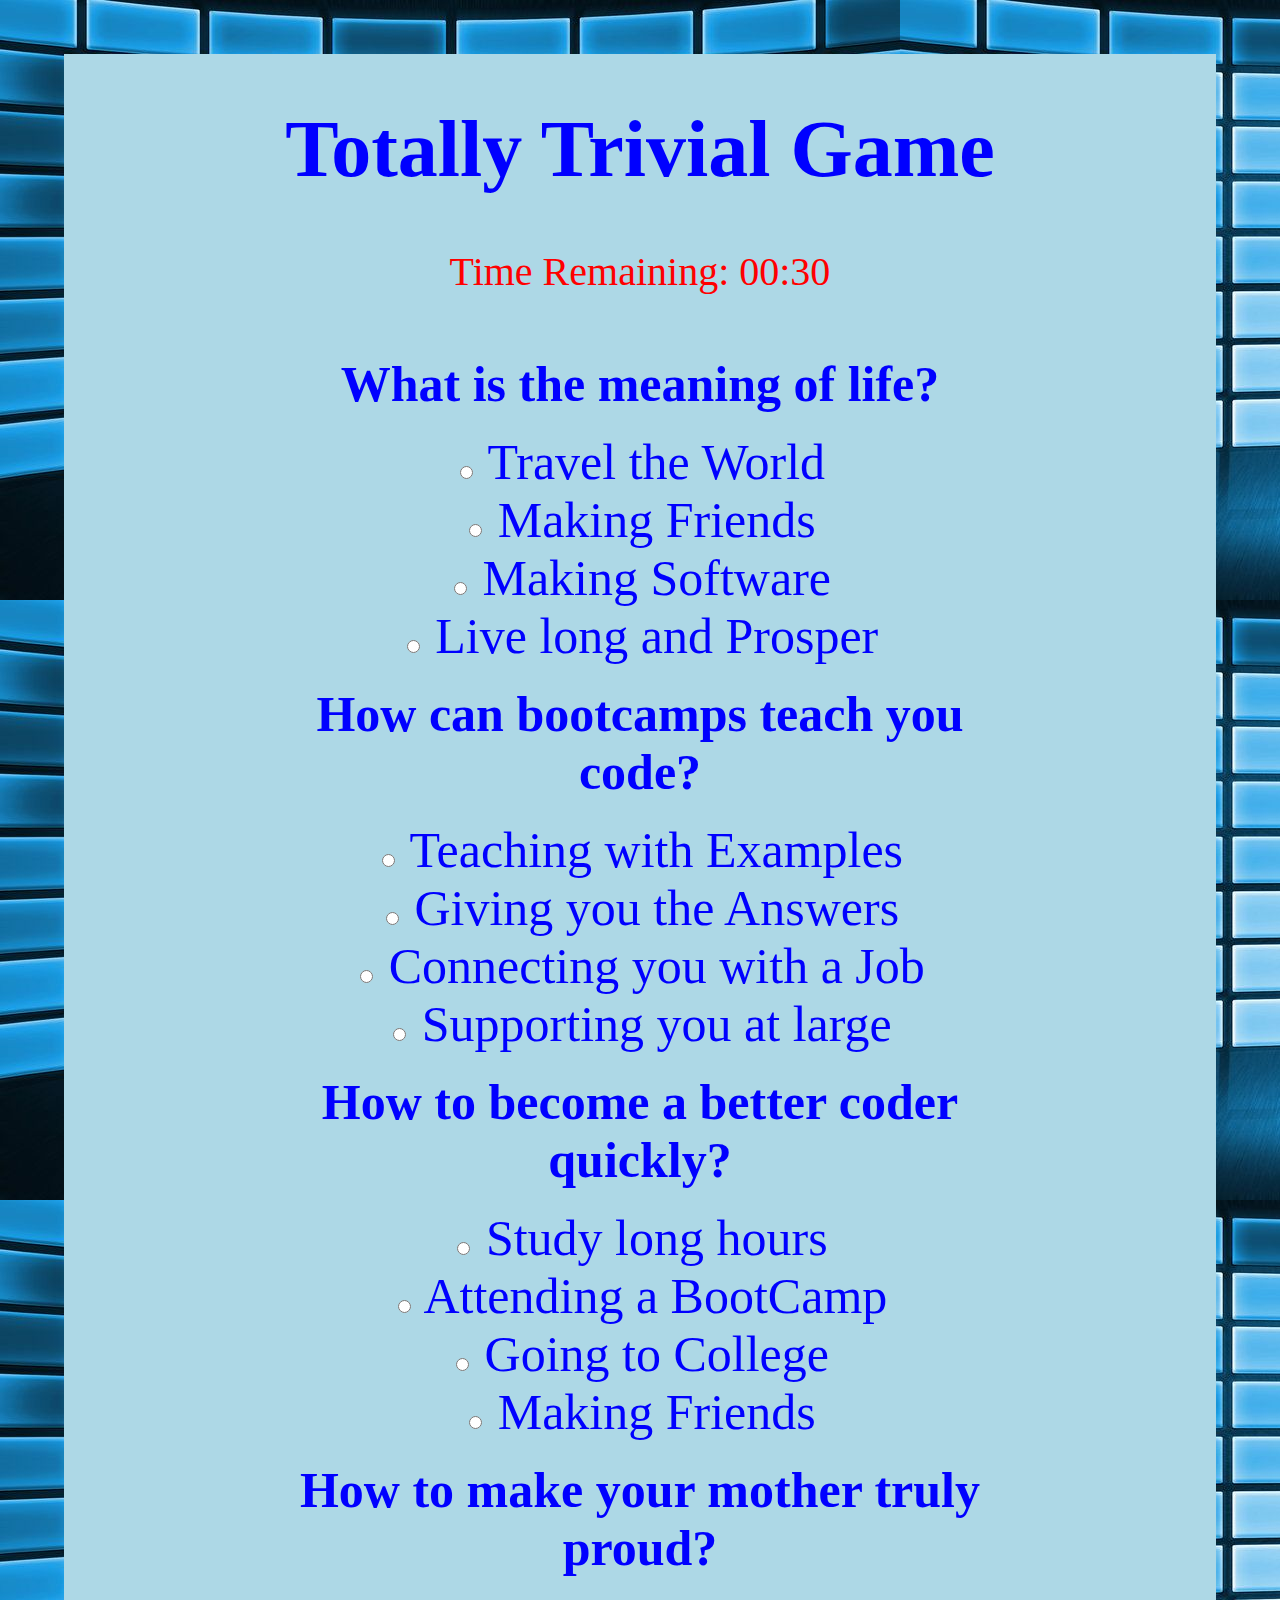
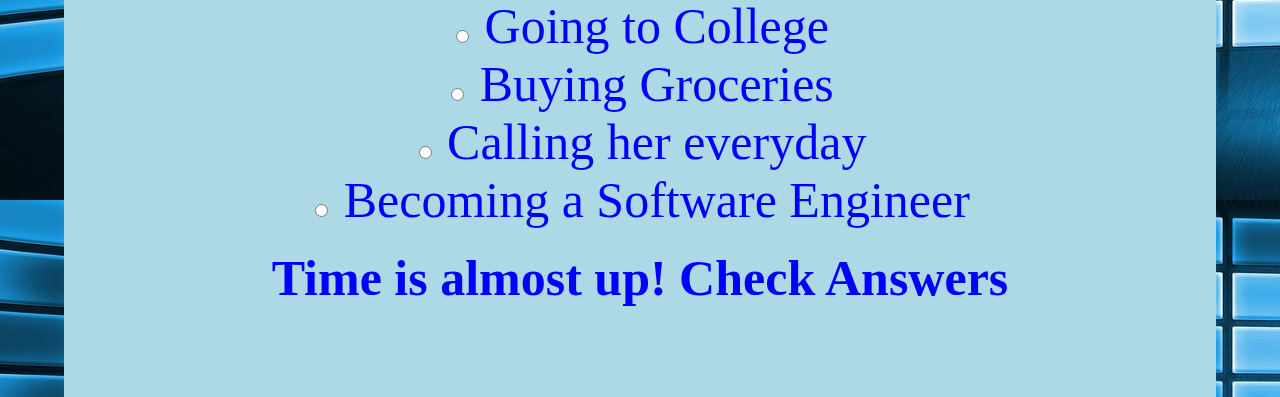
<file: index.html>
<!DOCTYPE html>
<html lang="en">
<head>
    <meta charset="UTF-8">
    <meta name="viewport" content="width=device-width, initial-scale=1.0">
    <meta http-equiv="X-UA-Compatible" content="ie=edge">
    <script src="https://ajax.googleapis.com/ajax/libs/jquery/3.3.1/jquery.min.js"></script>
    <link rel="stylesheet" type="text/css" href="assets/css/style.css">
    <!-- Script -->
    <script type="text/javascript" src="assets/javascript/app.js"></script>
    <title>Trivia Game</title>
</head>
<body background="assets/images/background.jpg">
    <Div id="Game-Body">
        <h1>Totally Trivial Game</h1>
            <Div id="Seconds-Remaining">Time Remaining: 00:30</Div>
            <div class="radioButtons">
                    <Div class="Question">What is the meaning of life?</Div>
                    <form id="questionOneForm">
                        <input type="radio" name="question1" value="1" /> Travel the World <br />
                        <input type="radio" name="question1" value="2" /> Making Friends <br />
                        <input type="radio" name="question1" value="3" /> Making Software <br />
                        <input type="radio" name="question1" value="4" /> Live long and Prosper <br />
                                 </form>
                      <Div class="Question">How can bootcamps teach you code?</Div>
                          <form id="questionTwoForm">
                            <input type="radio" name="question2" value="1" /> Teaching with Examples <br />
                            <input type="radio" name="question2" value="2" /> Giving you the Answers <br />
                            <input type="radio" name="question2" value="3" /> Connecting you with a Job <br />
                            <input type="radio" name="question2" value="4" /> Supporting you at large<br />
                                 </form>
                          <Div class="Question">How to become a better coder quickly?</Div>
                              <form id="questionThreeForm">
                                <input type="radio" name="question3" value="1" /> Study long hours <br />
                                <input type="radio" name="question3" value="2" /> Attending a BootCamp <br />
                                <input type="radio" name="question3" value="3" /> Going to College <br />
                                <input type="radio" name="question3" value="4" /> Making Friends <br />
                                 </form>
                              <Div class="Question">How to make your mother truly proud?</Div>
                                 <form id="questionFourForm">
                                    <input type="radio" name="question4" value="1" /> Going to College <br />
                                    <input type="radio" name="question4" value="2" /> Buying Groceries <br />
                                    <input type="radio" name="question4" value="3" /> Calling her everyday <br />
                                    <input type="radio" name="question4" value="4" /> Becoming a Software Engineer <br />
                                  </form>
                                  <Div class="Question">Time is almost up! Check Answers</Div>





            </div>
            



                    </div>
                  </div>
                </div>
              </div>
            
    </Div>
</body>
</html>
</file>
<file: assets/css/style.css>
body {
    margin: 0 auto;
    
}

h1 {
    text-align: center;
    color: blue;
    font-size: 80px;
    padding-top: 50px;
}

h2 {
    text-align: center;
    color: white;
}

#Game-Body {
    margin: 0 auto;
    background-color: lightblue;
    width: 90%;
    padding-bottom: 50px;
}

#Seconds-Remaining {
    width:50%;
    margin: 0 auto;
    text-align: center;
    color: red;
    font-size: 40px;
    margin-bottom: 20px;
}

.Quiz-Results {
    width:50%;
    margin: 0 auto;
    text-align: center;
    color: blue;
    font-size: 40px;
    margin-bottom: 20px;
}


.Question {
    width:80%;
    margin: 0 auto;
    text-align: center;
    color: blue;
    font-size: 50px;
    padding:20px;
    font-weight: 900;
}

.radioButtons {
    width:80%;
    margin: 0 auto;
    text-align: center;
    color: blue;
    font-size: 50px;
    padding:20px;
}

.answers {
    width:80%;
    margin: 0 auto;
    text-align: center;
    color: blue;
    font-size: 50px;
    padding:20px;
}

.answers-question {
    width:80%;
    margin: 0 auto;
    text-align: center;
    color: blue;
    font-size: 20px;
    padding:30px;
}
</file>
